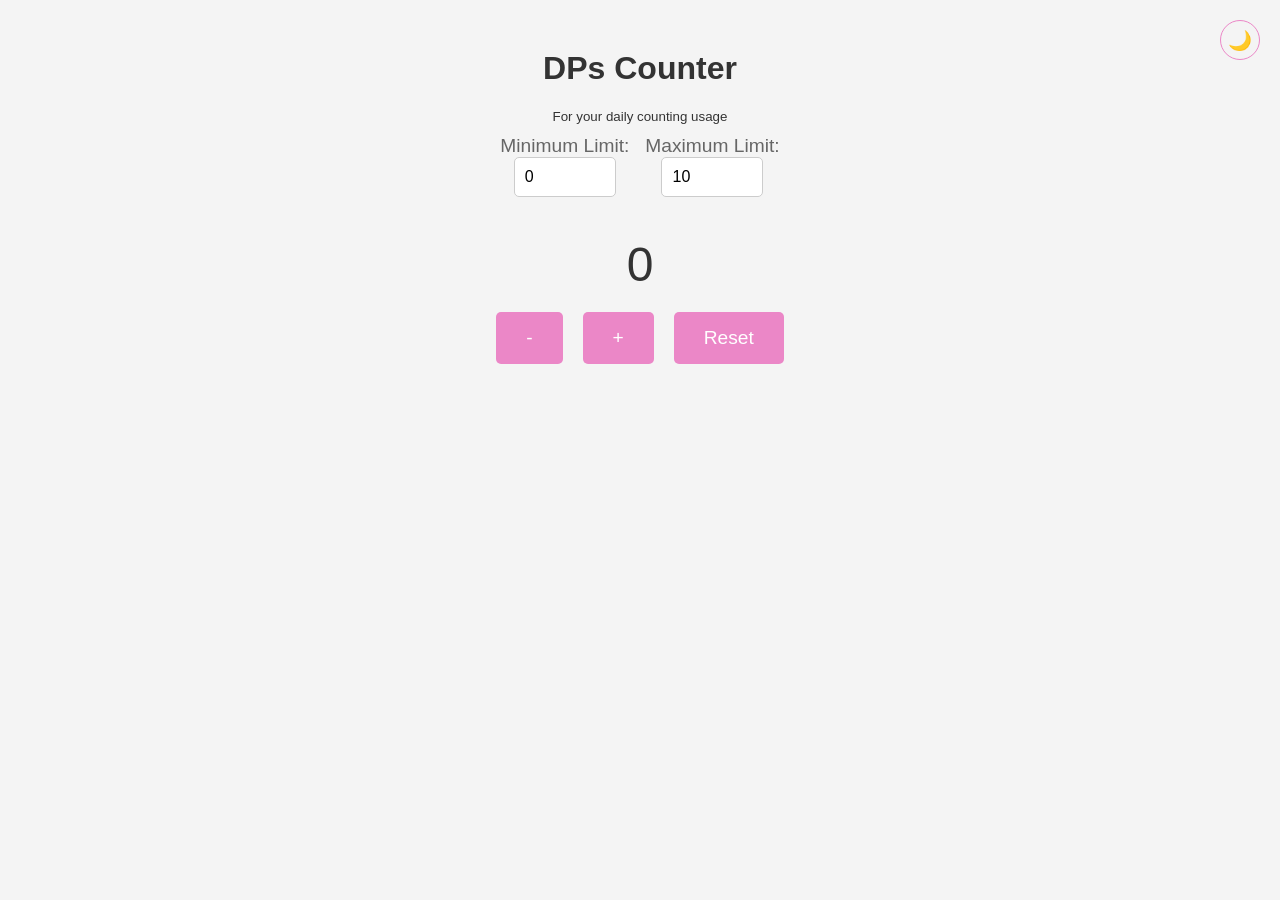
<file: index.html>
<!DOCTYPE html>
<html lang="en">
  <head>
    <meta charset="UTF-8" />
    <meta name="viewport" content="width=device-width, initial-scale=1.0" />
    <title>Counter App</title>

    <meta
      name="description"
      content="An online counter app with customizable minimum and maximum limits. Set your own conditions and track your count."
    />
    <meta
      name="keywords"
      content="counter, online counter, conditional counter, customizable counter, web app, JavaScript counter"
    />
    <meta name="author" content="Your Name" />

    <!-- Open Graph / Facebook -->
    <meta property="og:type" content="website" />
    <meta property="og:url" content="https://yourdomain.com" />
    <meta property="og:title" content="Conditional Counter App" />
    <meta
      property="og:description"
      content="An online counter app with customizable minimum and maximum limits. Set your own conditions and track your count."
    />
    <meta property="og:image" content="https://yourdomain.com/counter-image.jpg" />

    <!-- Twitter -->
    <meta property="twitter:card" content="summary_large_image" />
    <meta property="twitter:url" content="https://yourdomain.com" />
    <meta property="twitter:title" content="Conditional Counter App" />
    <meta
      property="twitter:description"
      content="An online counter app with customizable minimum and maximum limits. Set your own conditions and track your count."
    />
    <meta property="twitter:image" content="https://yourdomain.com/counter-image.jpg" />

    <link rel="stylesheet" href="./index.css" />
  </head>
  <body>
    <button id="themeToggle" class="theme-toggle">🌙</button>
    <h1>DPs Counter</h1>
    <small>For your daily counting usage</small>

    <div class="limit-container">
      <div>
        <label for="minLimit">Minimum Limit:</label>
        <input type="number" id="minLimit" value="0" />
      </div>

      <div>
        <label for="maxLimit">Maximum Limit:</label>
        <input type="number" id="maxLimit" value="10" />
      </div>
    </div>

    <div id="counter">0</div>

    <div id="controls">
      <button onclick="decreaseCounter()">-</button>
      <button onclick="increaseCounter()">+</button>
      <button onclick="resetCounter()">Reset</button>
    </div>

    <script src="./index.js"></script>
  </body>
</html>
</file>
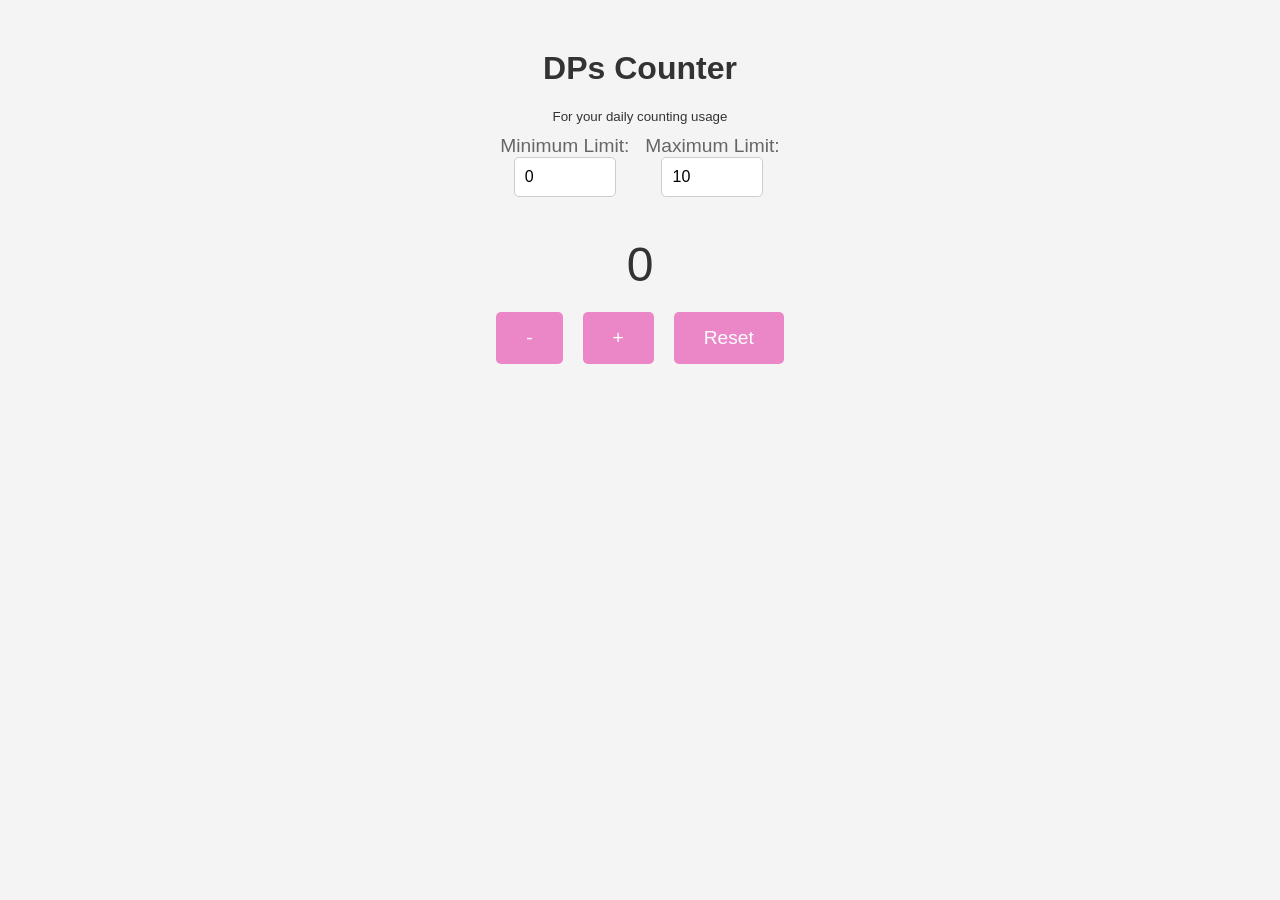
<file: counter.html>
<!DOCTYPE html>
<html lang="en">
  <head>
    <meta charset="UTF-8" />
    <meta name="viewport" content="width=device-width, initial-scale=1.0" />
    <title>Counter App</title>

    <meta
      name="description"
      content="An online counter app with customizable minimum and maximum limits. Set your own conditions and track your count."
    />
    <meta
      name="keywords"
      content="counter, online counter, conditional counter, customizable counter, web app, JavaScript counter"
    />
    <meta name="author" content="Your Name" />

    <!-- Open Graph / Facebook -->
    <meta property="og:type" content="website" />
    <meta property="og:url" content="https://yourdomain.com" />
    <meta property="og:title" content="Conditional Counter App" />
    <meta
      property="og:description"
      content="An online counter app with customizable minimum and maximum limits. Set your own conditions and track your count."
    />
    <meta property="og:image" content="https://yourdomain.com/counter-image.jpg" />

    <!-- Twitter -->
    <meta property="twitter:card" content="summary_large_image" />
    <meta property="twitter:url" content="https://yourdomain.com" />
    <meta property="twitter:title" content="Conditional Counter App" />
    <meta
      property="twitter:description"
      content="An online counter app with customizable minimum and maximum limits. Set your own conditions and track your count."
    />
    <meta property="twitter:image" content="https://yourdomain.com/counter-image.jpg" />

    <link rel="stylesheet" href="./index.css" />
  </head>
  <body>
    <h1>DPs Counter</h1>
    <small>For your daily counting usage</small>

    <div class="limit-container">
      <div>
        <label for="minLimit">Minimum Limit:</label>
        <input type="number" id="minLimit" value="0" />
      </div>

      <div>
        <label for="maxLimit">Maximum Limit:</label>
        <input type="number" id="maxLimit" value="10" />
      </div>
    </div>

    <div id="counter">0</div>

    <div id="controls">
      <button onclick="decreaseCounter()">-</button>
      <button onclick="increaseCounter()">+</button>
      <button onclick="resetCounter()">Reset</button>
    </div>

    <script src="./index.js"></script>
  </body>
</html>
</file>
<file: index.css>
body {
    font-family: 'Helvetica Neue', Arial, sans-serif;
    background-color: #f4f4f4;
    color: #333;
    text-align: center;
    margin: 50px;
}

h1 {
    font-size: 2em;
    color: #333;
    margin-bottom: 20px;
}

label {
    display: block;
    margin-top: 10px;
    font-size: 1.2em;
    color: #666;
}

input {
    padding: 10px;
    font-size: 1em;
    width: 80px;
    margin-bottom: 20px;
    border: 1px solid #ccc;
    border-radius: 5px;
}

#counter {
    font-size: 3em;
    margin: 20px;
    color: #333;
}

#controls {
    display: flex;
    justify-content: center;
    gap: 20px;
    margin-top: 20px;
}

button {
    padding: 15px 30px;
    font-size: 1.2em;
    cursor: pointer;
    background-color: #EB87C7;
    color: #fff;
    border: none;
    border-radius: 5px;
    transition: background-color 0.3s ease-in-out;
}

button:hover {
    background-color: #0056b3;
}

.limit-container {
    display: flex;
    flex-wrap: wrap;
    align-content: center;
    justify-content: center;
    align-items: flex-start;
    gap: 1rem;
}

/* Dark mode styles */
body.dark-mode {
    background-color: #121212;
    color: #f4f4f4;
}

body.dark-mode h1 {
    color: #f4f4f4;
}

body.dark-mode #counter {
    color: #f4f4f4;
}

body.dark-mode label {
    color: #ccc;
}

body.dark-mode input {
    background-color: #333;
    color: #fff;
    border-color: #555;
}

.theme-toggle {
    position: absolute;
    top: 20px;
    right: 20px;
    padding: 10px 15px;
    font-size: 1.2em;
    background-color: transparent;
    border: 1px solid #EB87C7;
    border-radius: 50%;
    width: 40px;
    height: 40px;
    display: flex;
    align-items: center;
    justify-content: center;
    cursor: pointer;
}

body.dark-mode .theme-toggle {
    border-color: #f4f4f4;
    color: #f4f4f4;
}

/* Adjust button colors for dark mode */
body.dark-mode button:not(.theme-toggle) {
    background-color: #9C27B0;
}

body.dark-mode button:not(.theme-toggle):hover {
    background-color: #7B1FA2;
}

button:not(.theme-toggle) {
    padding: 15px 30px;
    font-size: 1.2em;
    cursor: pointer;
    background-color: #EB87C7;
    color: #fff;
    border: none;
    border-radius: 5px;
    transition: background-color 0.3s ease-in-out;
}

button:not(.theme-toggle):hover {
    background-color: #0056b3;
}
</file>
